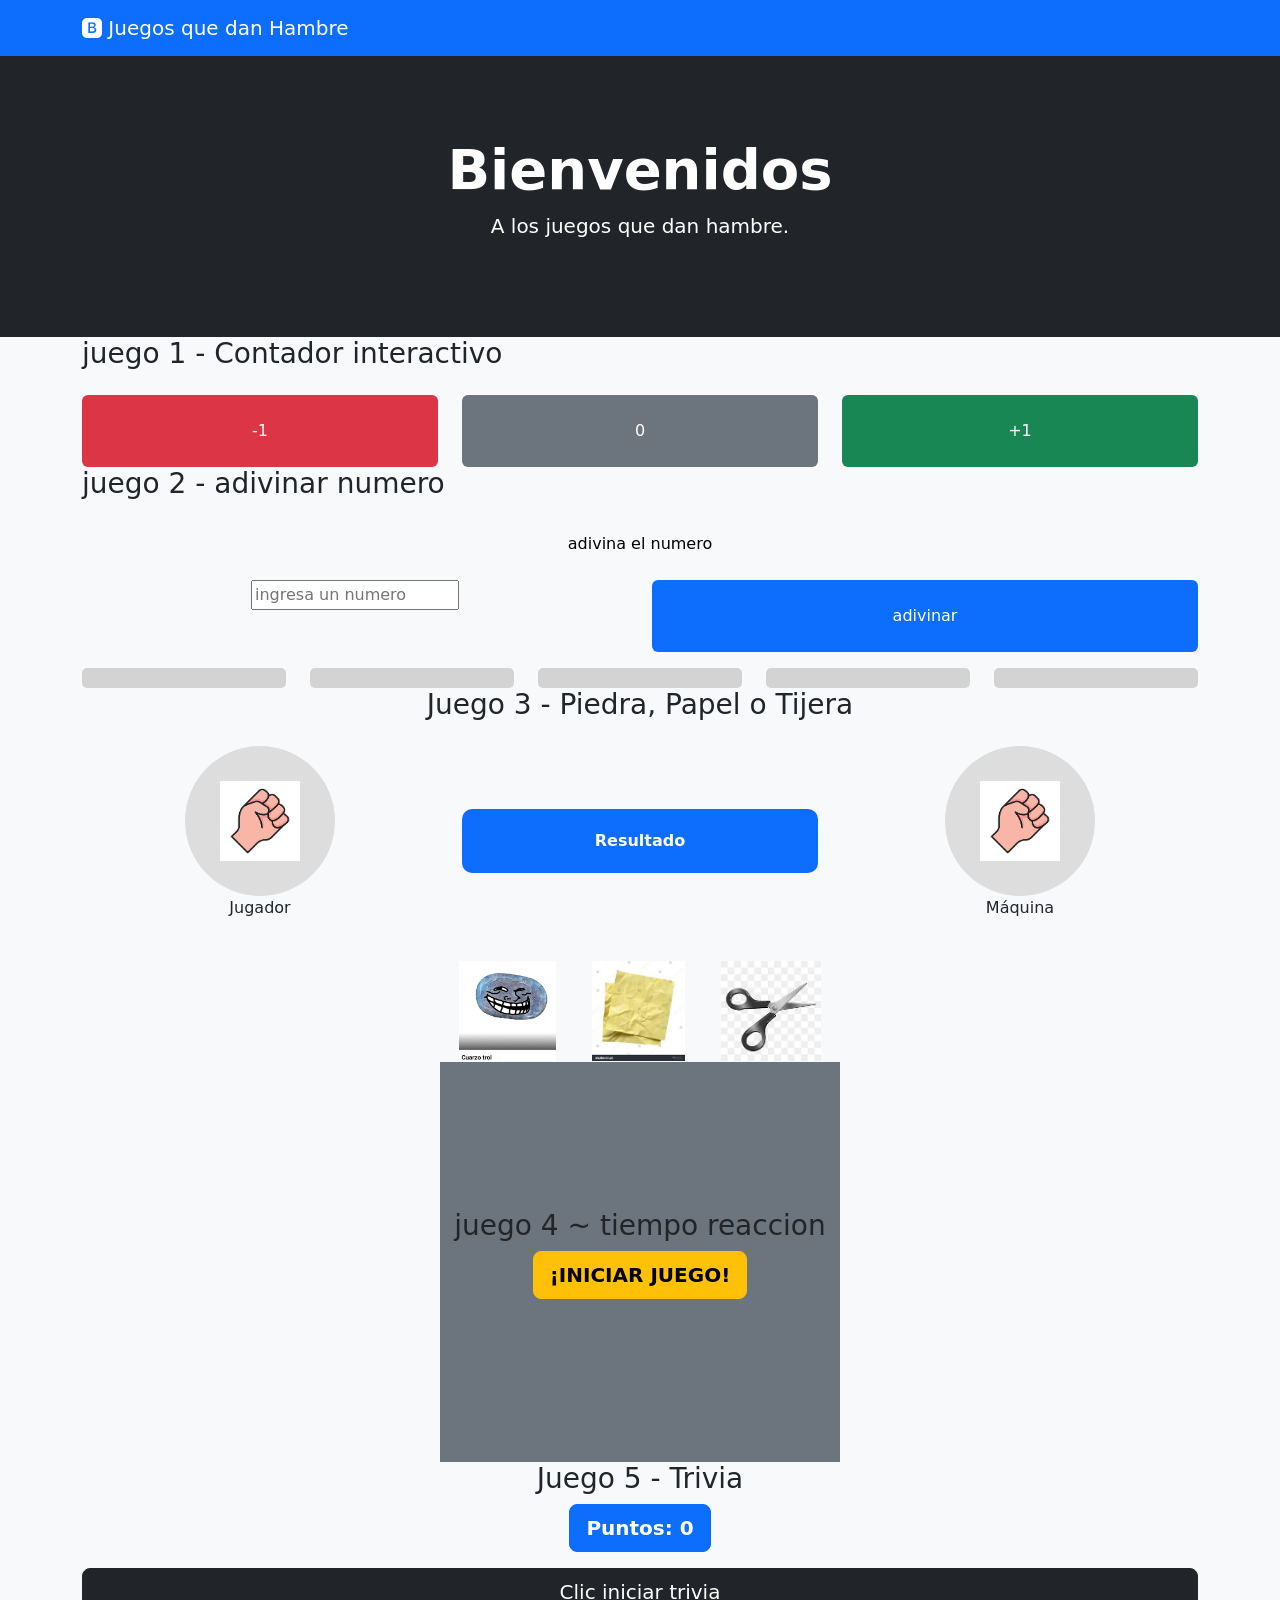
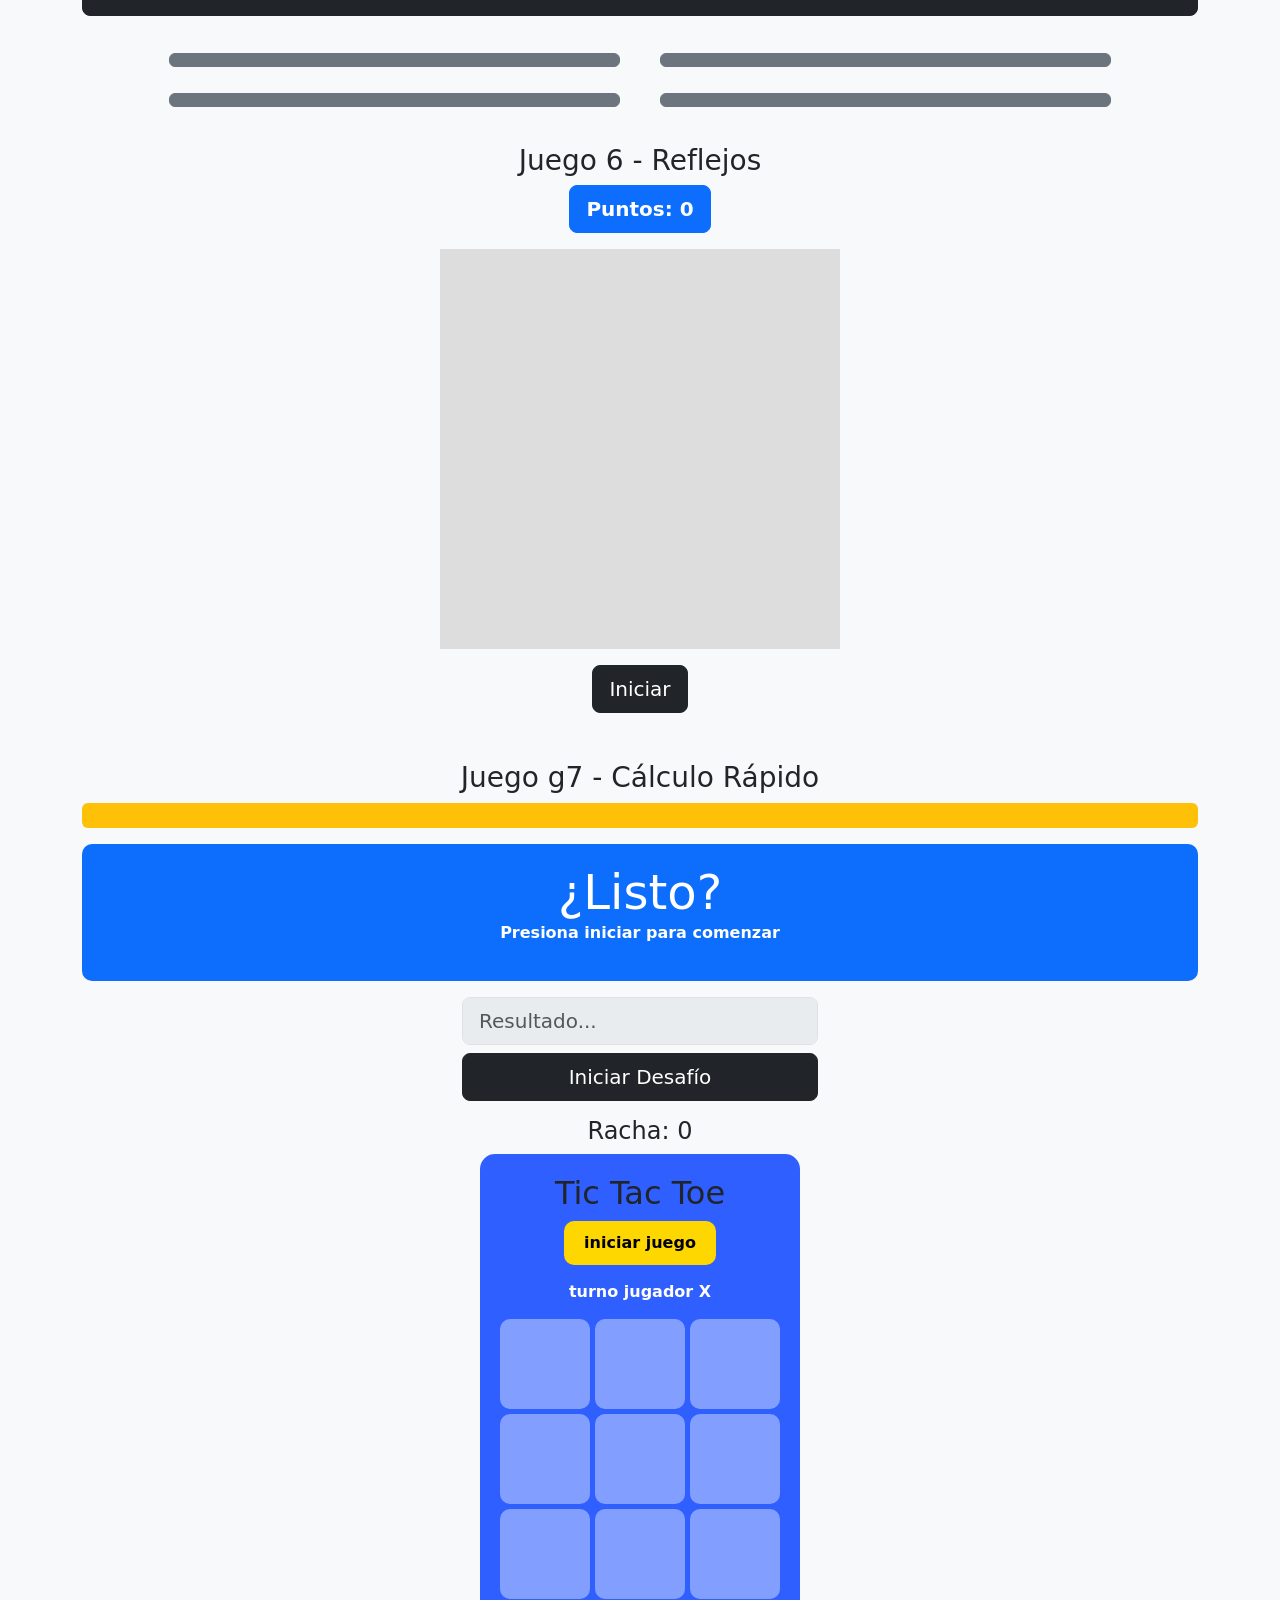
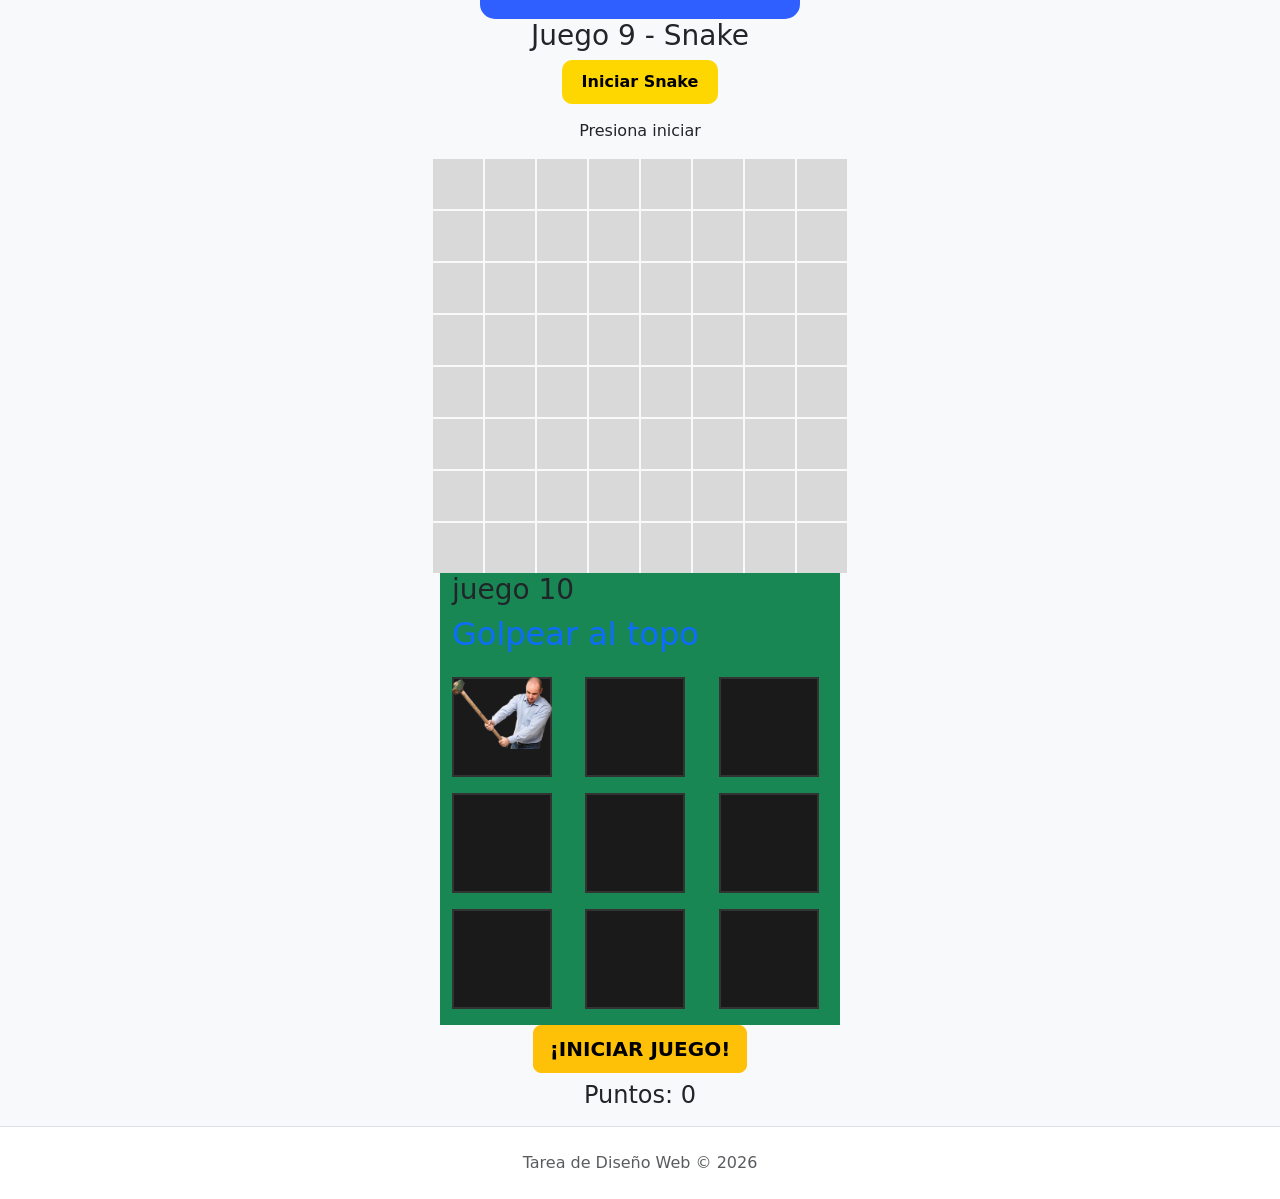
<file: icb games/index.html>
<!DOCTYPE html>
<html lang="es">
<head>
    <meta charset="UTF-8">
    <meta name="viewport" content="width=device-width, initial-scale=1.0">
    <title>Demo de Componentes Bootstrap - Corregido</title>
    
    <!-- 1. CSS de Bootstrap 5 (Ruta corregida y segura) -->
    <link href="https://cdn.jsdelivr.net/npm/bootstrap@5.3.3/dist/css/bootstrap.min.css" rel="stylesheet" 
          integrity="sha384-QWTKZyjpPEjISv5WaRU9OFeRpok6YctnYmDr5pNlyT2bRjXh0JMhjY6hW+ALEwIH" 
          crossorigin="anonymous">
    
    <!-- 2. Iconos de Bootstrap -->
    <link rel="stylesheet" href="https://cdn.jsdelivr.net/npm/bootstrap-icons@1.11.3/font/bootstrap-icons.min.css">
    
    <link rel="stylesheet" href="styles.css">
</head>
<body>

    <!-- NAVBAR -->
    <nav class="navbar navbar-expand-lg navbar-dark bg-primary sticky-top">
        <div class="container">
            <a class="navbar-brand" href="#"><i class="bi bi-bootstrap-fill"></i> Juegos que dan Hambre</a>
            <button class="navbar-toggler" type="button" data-bs-toggle="collapse" data-bs-target="#navbarNav">
                <span class="navbar-toggler-icon"></span>
            </button>
        </div>
    </nav>

    <!-- HERO SECTION -->
    <header class="hero-section text-center">
        <div class="container">
            <h1 class="display-4 fw-bold">Bienvenidos</h1>
            <p class="lead">A los juegos que dan hambre.</p>
            <!-- Este botón ahora se verá blanco con bordes sobre el fondo oscuro -->
        </div>
    </header>

    <div class="container">
        <h3 class="mb-4">juego 1 - Contador interactivo</h3>
        <!-- Añadimos py-4 a ambos botones para que se vean igual de gruesos -->
        <div class="row text-center text-white">
            <div class="col">
                <div class="bg-danger py-4 rounded" id="restar_1">-1</div>
            </div>
            <div class="col">
                <div class="bg-secondary py-4 rounded" id="mostrar_1">0</div>
            </div>
            <div class="col">
                <div class="bg-success py-4 rounded" id="sumar_1">+1</div>
            </div>
        </div>
    </div>

    <div class="container">
        <h3>juego 2 - adivinar numero</h3>
        <div class="row text-center text-black">
            <div class="col">
                <div class="py-4 rounded" id="mostrar_adivinar">adivina el numero</div>
            </div>
        </div>
        <div class="row text-center text-white">
            <div class="col">
                <input type="number" id="input_adivinar" placeholder="ingresa un numero">
            </div>
            <div class="col">
                <div class="bg-primary py-4 rounded" id="boton_adivinar">adivinar</div>
            </div>
        </div>
            <div class="row text-center mt-3" id="intentos">
                <div class="col"><div class="intento"></div></div>
                <div class="col"><div class="intento"></div></div>
                <div class="col"><div class="intento"></div></div>
                <div class="col"><div class="intento"></div></div>
                <div class="col"><div class="intento"></div></div>
        </div>
    </div>
    
<div class="container text-center">

    <h3>Juego 3 - Piedra, Papel o Tijera</h3>

    <!-- Zona juego -->
    <div class="row align-items-center my-4">

        <!-- Jugador -->
        <div class="col">
            <div class="circulo">
                <img id="img-jugador" src="images/puno.png" class="mano">
            </div>
            <p>Jugador</p>
        </div>

        <!-- Resultado -->
        <div class="col">
            <div id="resultado" class="resultado-box">
                Resultado
            </div>
        </div>

        <!-- Máquina -->
        <div class="col">
            <div class="circulo">
                <img id="img-maquina" src="images/puno.png" class="mano">
            </div>
            <p>Máquina</p>
        </div>

    </div>

    <!-- Botones -->
    <div class="row justify-content-center">

        <div class="col-auto">
            <button id="btn-piedra" class="btn-opcion">
                <img src="images/piedra.png" alt="Piedra">
            </button>
        </div>

        <div class="col-auto">
            <button id="btn-papel" class="btn-opcion">
                <img src="images/papel.png" alt="Papel">
            </button>
        </div>

        <div class="col-auto">
            <button id="btn-tijera" class="btn-opcion">
                <img src="images/tijera.png" alt="Tijera">
            </button>
        </div>

    </div>

</div>
    <div id="reaction" class="container bg-secondary d-flex flex-column justify-content-center align-items-center"  >
        <h3>juego 4 ~ tiempo reaccion</h3>
            <div class="text-center mb-3">
                <button id="btn-reaction" class="btn btn-warning btn-lg fw-bold">¡INICIAR JUEGO!</button>
            </div>
    </div>

<div class="container text-center">

    <h3>Juego 5 - Trivia</h3>

    <!-- Puntaje -->
    <div class="mb-3">
        <button id="g5_score" class="btn btn-primary btn-lg fw-bold">Puntos: 0</button>
    </div>

    <!-- Pregunta -->
    <div class="mb-4">
        <button id="g5_pregunta" class="btn btn-dark btn-lg w-100">
            Clic iniciar trivia
        </button>
    </div>

    <!-- Alternativas -->
    <div class="row justify-content-center">

        <div class="col-5 m-2">
            <button class="btn btn-secondary w-100 g5_alt" data-i="0"></button>
        </div>

        <div class="col-5 m-2">
            <button class="btn btn-secondary w-100 g5_alt" data-i="1"></button>
        </div>

        <div class="col-5 m-2">
            <button class="btn btn-secondary w-100 g5_alt" data-i="2"></button>
        </div>

        <div class="col-5 m-2">
            <button class="btn btn-secondary w-100 g5_alt" data-i="3"></button>
        </div>

    </div>
        <!-- Historial -->
        <div class="d-flex justify-content-center mt-4" id="g5_historial"></div>
    </div>

    <div class="container text-center">

        <h3>Juego 6 - Reflejos</h3>

        <!-- Puntaje -->
        <div class="mb-3">
            <button id="g6_score" class="btn btn-primary btn-lg fw-bold">
                Puntos: 0
            </button>
        </div>

        <!-- Área de juego -->
        <div id="g6_area" class="g6_area">
            <div id="g6_objetivo" class="g6_objetivo"></div>
            <div id="g6_final" class="g6_final"></div>
        </div>

        <!-- Botón inicio -->
        <div class="mt-3">
            <button id="g6_start" class="btn btn-dark btn-lg">
                Iniciar
            </button>
        </div>

    </div>

    <!-- JUEGO g7 - TRIVIA MATEMÁTICA CON TIEMPO -->
<div class="container text-center mt-5">
    <h3>Juego g7 - Cálculo Rápido</h3>
    
    <!-- Barra de progreso (Temporizador) -->
    <div class="progress mb-3" style="height: 25px;">
        <div id="g7_timer" class="progress-bar bg-warning" role="progressbar" style="width: 100%"></div>
    </div>

    <!-- Panel de Juego -->
    <div class="resultado-box mb-3">
        <h2 id="g7_operacion">¿Listo?</h2>
        <p id="g7_feedback">Presiona iniciar para comenzar</p>
    </div>

    <!-- Input y Botón -->
    <div class="row justify-content-center">
        <div class="col-md-4">
            <input type="number" id="g7_input" class="form-control form-control-lg mb-2" placeholder="Resultado..." disabled>
            <button id="g7_start" class="btn btn-dark btn-lg w-100">Iniciar Desafío</button>
        </div>
    </div>
    
    <h4 class="mt-3">Racha: <span id="g7_score">0</span></h4>
</div>

<div id="ttt_container" class="ttt_turno_x">

    <h2>Tic Tac Toe</h2>

    <button id="ttt_inicio">
        iniciar juego
    </button>

    <div id="ttt_turno">
        turno jugador X
    </div>

    <button id="ttt_reiniciar">
        reiniciar
    </button>

    <div id="ttt_tablero">

        <div class="ttt_celda"></div>
        <div class="ttt_celda"></div>
        <div class="ttt_celda"></div>

        <div class="ttt_celda"></div>
        <div class="ttt_celda"></div>
        <div class="ttt_celda"></div>

        <div class="ttt_celda"></div>
        <div class="ttt_celda"></div>
        <div class="ttt_celda"></div>

    </div>
    </div>

<div class="container text-center">
    <h3>Juego 9 - Snake</h3>

    <div class="mb-3">
        <button id="sn9_inicio">Iniciar Snake</button>
        <div id="sn9_turno">Presiona iniciar</div>
    </div>

    <div id="sn9_tablero"></div>
</div>

</div>
    <div id="topo_container" class="container bg-success position-relative overflow-hidden" style="max-width: 400px; cursor: crosshair;">
        <h3>juego 10</h3>
        <h2 class="mb-4 text-primary">Golpear al topo</h2>
        <img src="images/hmmmmmer.png" id="follower">        
        <section>
            <div class="row text-center text-white">

                <!-- 9 botones -->
<div class="col-4 mb-3">
    <div class="hoyo-container cuadrado">
        <img src="images/loaf.png" class="topo-img">
    </div>
</div>
<div class="col-4 mb-3">
    <div class="hoyo-container cuadrado">
        <img src="images/loaf.png" class="topo-img">
    </div>
</div>
<div class="col-4 mb-3">
    <div class="hoyo-container cuadrado">
        <img src="images/loaf.png" class="topo-img">
    </div>
</div>
<div class="col-4 mb-3">
    <div class="hoyo-container cuadrado">
        <img src="images/loaf.png" class="topo-img">
    </div>
</div>
<div class="col-4 mb-3">
    <div class="hoyo-container cuadrado">
        <img src="images/loaf.png" class="topo-img">
    </div>
</div>
<div class="col-4 mb-3">
    <div class="hoyo-container cuadrado">
        <img src="images/loaf.png" class="topo-img">
    </div>
</div>
<div class="col-4 mb-3">
    <div class="hoyo-container cuadrado">
        <img src="images/loaf.png" class="topo-img">
    </div>
</div>
<div class="col-4 mb-3">
    <div class="hoyo-container cuadrado">
        <img src="images/loaf.png" class="topo-img">
    </div>
</div>
<div class="col-4 mb-3">
    <div class="hoyo-container cuadrado">
        <img src="images/loaf.png" class="topo-img">
    </div>
</div>

            </div>
        </section>
    </div>
    <div class="text-center mb-3">
        <button id="btn-inicio_topo" class="btn btn-warning btn-lg fw-bold">¡INICIAR JUEGO!</button>
        <h4 class="mt-2">Puntos: <span id="score">0</span></h4>
    </div>
    </section>

    <!-- FOOTER -->
    <footer class="bg-white text-center py-4 border-top">
        <p class="text-muted mb-0">Tarea de Diseño Web &copy; 2026</p>
    </footer>

    <!-- 3. JavaScript de Bootstrap (Carga al final para mayor velocidad) -->
    <script src="https://cdn.jsdelivr.net/npm/bootstrap@5.3.3/dist/js/bootstrap.bundle.min.js" 
            integrity="sha384-YvpcrYf0tY3lHB60NNkmXc5s9fDVZLESaAA55NDzOxhy9GkcIdslK1eN7N6jIeHz" 
            crossorigin="anonymous">
    </script>
    <script src="app.js"></script>
</body>
</html>
</file>
<file: icb games/styles.css>
#follower {
    width: 100px;
    position: absolute;
    pointer-events: none;
    z-index: 100;
    transition: transform 0.1s;
}

#sumar_1, #restar_1 {
    cursor: pointer;
    user-select: none;
}

.mostrar_1 {
    animation: hammer 0.2s ease;
}
.martillazo {
    animation: hammer 0.2s ease;
}

#mostrar_adivinar {
    transition: transform 0.2s, background-color 0.2s;
}

@keyframes hammer {
    0%   { transform: rotate(0deg); }
    25%  { transform: rotate(-30deg); }
    75%  { transform: rotate(30deg); }
    100% { transform: rotate(0deg); }
}

.cuadrado {
    aspect-ratio: 1 / 1;
    display: flex;
    align-items: center;
    justify-content: center;
}

.cuadra:hover{
    transform:scale(1.05);
}

body { background-color: #f8f9fa; }
        .demo-section { padding: 60px 0; border-bottom: 1px solid #dee2e6; }
        /* Estilo para que el botón "Saber más" resalte sobre el fondo oscuro */
        .hero-section { background-color: #212529; color: white; padding: 80px 0; }

/* Estado base: negro */
.cuadrado {
    height: 100px;
    background-color: #1a1a1a !important; /* Negro */
    border: 2px solid #333;
    transition: background-color 0.1s;
    color: transparent; /* Oculta el número */
}

/* Estado activo: verde */
.cuadrado.activo {
    background-color: #28a745 !important; /* Verde Bootstrap */
    cursor: pointer;
}

/* Estado cuando le pegas (Squish visual previo a la animación) */
.cuadrado.hit {
    background-color: #ffc107 !important; /* Amarillo */
    transform: scaleY(0.5);
}

.hoyo-container {
    position: relative;
    overflow: hidden;
    z-index: 1; /* Capa base */
}

.topo-img {
    position: absolute;
    z-index: 5; /* Capa superior: siempre por encima del fondo del hoyo */
    bottom: -100%;
    left: 10%;
    width: 80%;
    /* Importante: el transform-origin debe ser abajo para que el squish no lo suba */
    transform-origin: bottom; 
    transition: transform 0.1s ease-out;
}

/* 1. Subir */
.subir {
    transform: translateY(-100%); /* Sube desde el fondo */
}

/* 2. Bajar normal (Miss) */
.bajar {
    transform: translateY(0); /* Vuelve a su posición original (abajo) */
}

/* Feedback de acierto (Verde) */
.hoyo-success {
    background-color: #28a745 !important;
    box-shadow: 0 0 20px rgba(40, 167, 69, 0.5);
}

/* Feedback de fallo (Rojo) */
.hoyo-fail {
    background-color: #dc3545 !important;
    box-shadow: 0 0 20px rgba(220, 53, 69, 0.5);
}

.aplastado {
    /* Mantenemos el topo arriba (-100%) pero lo aplastamos (scaleY) */
    transform: translateY(-120%) scaleY(0.4) !important;
    filter: brightness(0.8) contrast(1.2); /* Feedback visual de golpe */
}

.intento {
    height: 20px;
    background-color: lightgray;
    border-radius: 5px;
    transition: background-color 0.3s;
}

.intento.fail {
    background-color: red;
}

.intento.success {
    background-color: green;
}

#reaction {
    width: 400px;
    height: 400px;
}


.circulo {
    width: 150px;
    height: 150px;
    border-radius: 50%;
    background: #ddd;
    display: flex;
    align-items: center;
    justify-content: center;
    margin: auto;
}

.mano {
    width: 80px;
}

.resultado-box {
    background: #0d6efd;
    color: white;
    padding: 20px;
    border-radius: 10px;
    font-weight: bold;
}

.btn-opcion img {
    height: 100px;
}

.btn-opcion {
    border: none;
    background: none;
}

.g5_box {
    width: 20px;
    height: 20px;
    margin: 3px;
    border-radius: 3px;
}

.g6_area {
    width: 400px;
    height: 400px;
    margin: auto;
    background: #ddd;
    position: relative;
    overflow: hidden;
}

.g6_objetivo {
    width: 60px;
    height: 60px;
    background: red;
    border-radius: 50%;
    position: absolute;
    display: none;
    cursor: pointer;
}

.g6_final {
    position: absolute;
    top: 50%;
    left: 50%;
    transform: translate(-50%, -50%);
    font-size: 30px;
    font-weight: bold;
    display: none;
}

#ttt_tablero{
    display:grid;
    grid-template-columns:repeat(3,90px);
    grid-template-rows:repeat(3,90px);
    gap:5px;
    opacity:0.4;
    transition:0.3s;
    pointer-events:none;
}

#ttt_tablero.ttt_activo{
    opacity:1;
    pointer-events:auto;
}

#ttt_container{
    width:max-content;
    margin:auto;
    padding:20px;
    border-radius:15px;
    text-align:center;
    transition:0.3s;
}

#ttt_inicio{
    padding:10px 20px;
    border:none;
    border-radius:10px;
    background-color:gold;
    cursor:pointer;
    margin-bottom:15px;
    font-weight:bold;
}

#ttt_reiniciar{
    padding:10px 20px;
    border:none;
    border-radius:10px;
    background:white;
    cursor:pointer;
    margin-bottom:15px;
    font-weight:bold;
    display:none;
}

#ttt_turno{
    color:white;
    margin-bottom:15px;
    font-weight:bold;
}

.ttt_celda{
    width:90px;
    height:90px;
    background:white;
    border-radius:10px;
    cursor:pointer;
    position:relative;
}

.ttt_x::before{
    content:"X";
    color:blue;
    font-size:60px;
    font-weight:bold;
    position:absolute;
    top:50%;
    left:50%;
    transform:translate(-50%,-50%);
}

.ttt_o::before{
    content:"";
    width:45px;
    height:45px;
    border:8px solid red;
    border-radius:50%;
    position:absolute;
    top:50%;
    left:50%;
    transform:translate(-50%,-50%);
}

.ttt_turno_x{
    background:#2f5fff;
}

.ttt_turno_o{
    background:#c0392b;
}

#sn9_tablero{
    display:grid;
    grid-template-columns: repeat(8,50px);
    grid-template-rows: repeat(8,50px);
    gap:2px;
    width:max-content;
    margin:auto;
}

.sn9_celda{
    width:50px;
    height:50px;
    background-color:#d9d9d9;
}

/* serpiente */
.sn9_snake{
    background-color:darkgreen;
}

.sn9_cabeza{
    background-color:green;
}

/* cola redondeada */
.sn9_cola{
    background-color:darkgreen;
    border-radius:50%;
}

/* manzana */
.sn9_manzana{
    background-color:red;
}

/* cabeza direccional */
.sn9_arriba{
    clip-path: polygon(50% 0%, 0% 100%, 100% 100%);
}

.sn9_abajo{
    clip-path: polygon(0% 0%, 100% 0%, 50% 100%);
}

.sn9_izquierda{
    clip-path: polygon(0% 50%, 100% 0%, 100% 100%);
}

.sn9_derecha{
    clip-path: polygon(0% 0%, 100% 50%, 0% 100%);
}

.sn9_muerto{
    background-color: gray !important;
}

#sn9_inicio{
    padding:10px 20px;
    border:none;
    border-radius:10px;
    background-color:gold;
    cursor:pointer;
    margin-bottom:15px;
    font-weight:bold;
}

.hoyo-container:hover{
    transform: scale(1.05);
    transition: 0.1s ease;
    cursor: pointer;
    box-shadow: 0 4px 10px rgba(0,0,0,0.3);
}

#g7_timer {
    transition: width 0.1s linear; /* Para que el movimiento sea suave */
}

#g7_operacion {
    font-size: 3rem;
    margin: 0;
}
</file>
